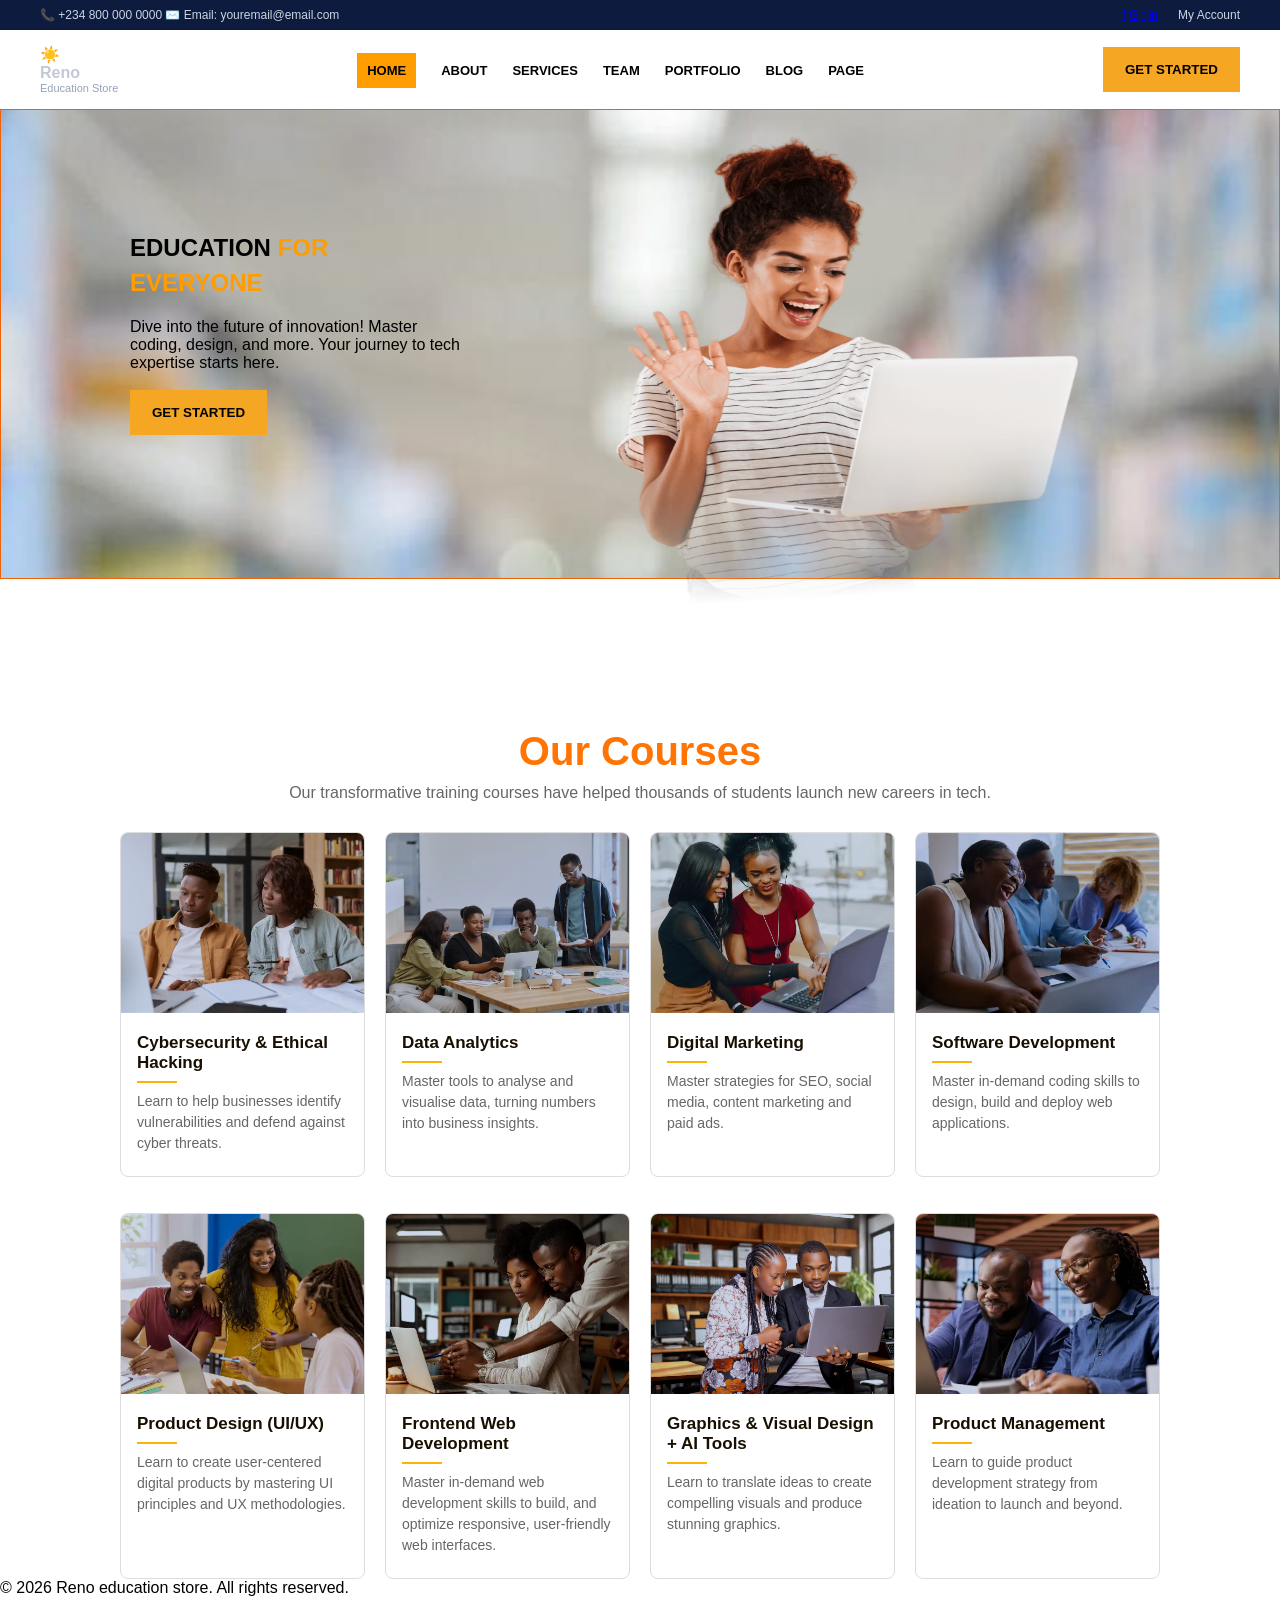
<file: index.html>
<!DOCTYPE html>
<html lang="en">
<head>
    <meta charset="UTF-8">
    <meta name="viewport" content="width=device-width, initial-scale=1.0">
    <title>Navigation bar</title>
    <link rel="stylesheet" href="style.css">
    <link rel="icon" href="LOGO.jpeg">
</head>
<body>
   
    <!--Nav bar section-->
    <header>
        <div class="top-bar">
            <div class="contact-info">
                <span>📞 +234 800 000 0000 </span>
                <span>✉️ Email: youremail@email.com</span>
            </div>
        
            <div class="top-right">
                <div class="social">
                 <a href="#">f</a>
                 <a href="#">G</a>
                 <a href="#">t</a>
                 <a href="#">in</a>
                </div>
                <a href="#" class="account">
                    My Account </a>
            </div>
          </div>

          <nav class="main-nav">
            <div class="logo">
              <span>☀️</span>
              <div class="logo-name">Reno</div>
              <div class="logo-tagline">Education Store</div>
            </div>
         </div>

         <ul class="nav-links">
            <li><a href="#" class="active">HOME</a></li>
            <li><a href="#">ABOUT</a></li>
            <li><a href="#">SERVICES</a></li>
            <li><a href="#">TEAM</a></li>
            <li><a href="#">PORTFOLIO</a></li>
            <li><a href="#">BLOG</a></li>
            <li><a href="#">PAGE</a></li>
         </ul>

           <BUtton class="read-more"> <a href="formindex.html">
             GET STARTED </a></BUtton>
          </nav>
    </header>

    <!--Body content section-->


<section class="hero">

    <div class="all-hero">
     <div id="parent">
        <!-- <img src="background.jpg" alt="background"> -->
    </div>
    
<!--Right-->

    <div class="hero-content">

    <h2 class="hero-head">
        EDUCATION <span class="hero-headspan">FOR <br>
        EVERYONE </span> </h2> <br>
    <p>
        Dive into the future of innovation! Master <br>
        coding, design, and more. Your journey to tech <br>
        expertise starts here.
    </p> <br> 

    <button class="read-more">
      <a href="formindex.html">
        GET STARTED </a> </button>
    </div>


<!--Right-->

    <div class="hero-image">
        <img src="Media.png" alt="image" style="width: 30rem; height: 30rem; position: absolute; right: 12rem; top: 8rem;">

    </div>
</div>

</section>


<section>
         <!-- Heading -->
  <div class="heading-section">
    <h2>Our Courses</h2>
    <p>Our transformative training courses have helped thousands of students launch new careers in tech.</p>
  </div>

  <!-- Cards -->
  <div class="cards-row">

    <div class="card">
      <img src="Cybersecurity.webp" alt="Cybersecurity" />
      <div class="card-text">
        <h3>Cybersecurity & Ethical Hacking</h3>
        <hr>
        <p>Learn to help businesses identify vulnerabilities and defend against cyber threats.</p>
      </div>
    </div>

    <div class="card">
      <img src="Data-Analysis.webp" alt="Data Analytics" />
      <div class="card-text">
        <h3>Data Analytics</h3>
        <hr>
        <p>Master tools to analyse and visualise data, turning numbers into business insights.</p>
      </div>
    </div>

    <div class="card">
      <img src="Digital-Marketing.webp" alt="Digital Marketing" />
      <div class="card-text">
        <h3>Digital Marketing</h3>
        <hr>
        <p>Master strategies for SEO, social media, content marketing and paid ads.</p>
      </div>
    </div>

    <div class="card">
      <img src="Software-Development.webp" alt="Software Development" />
      <div class="card-text">
        <h3>Software Development</h3>
        <hr>
        <p>Master in-demand coding skills to design, build and deploy web applications.</p>
      </div>
    </div>

  </div>
  <br><br>


  <section>

  <!-- Cards -->
  <div class="cards-row">

    <div class="card">
      <img src="Product-Design.webp" alt="Product Design" />
      <div class="card-text">
        <h3>Product Design (UI/UX)</h3>
        <hr>
        <p>Learn to create user-centered digital products by mastering UI principles and UX methodologies.</p>
      </div>
    </div>

    <div class="card">
      <img src="Frontend-Web-Development.webp"Frontend Web Development" />
      <div class="card-text">
        <h3>Frontend Web Development</h3>
        <hr>
        <p>Master in-demand web development skills to build, and optimize responsive, user-friendly web interfaces.</p>
      </div>
    </div>

    <div class="card">
      <img src="Visual-Design.webp" alt="Graphics & Visual Design + AI Tools" />
      <div class="card-text">
        <h3>Graphics & Visual Design + AI Tools</h3>
        <hr>
        <p>Learn to translate ideas to create compelling visuals and produce stunning graphics.</p>
      </div>
    </div>

    <div class="card">
      <img src="Product-Mangement.webp" alt="Product Management" />
      <div class="card-text">
        <h3>Product Management</h3>
        <hr>
        <p>Learn to guide product development strategy from ideation to launch and beyond. </p>
      </div>
    </div>

  </div>

  <footer>
        <p>&copy; 2026 Reno education store. All rights reserved.</p>
  </footer>

</body>
</html>
</file>
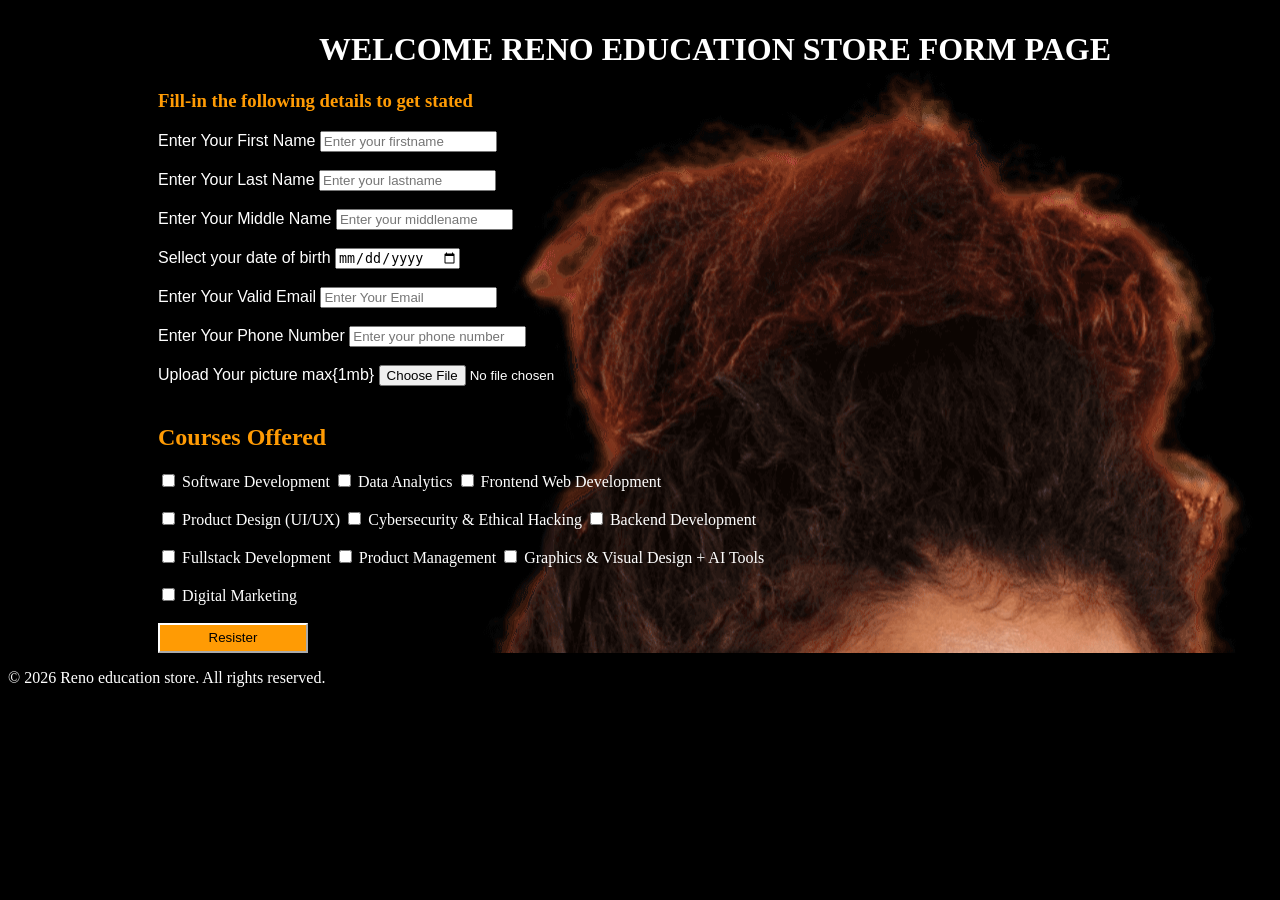
<file: formindex.html>
<!DOCTYPE html>
<html lang="en">
<head>
    <meta charset="UTF-8">
    <meta name="viewport" content="width=device-width, initial-scale=1.0">
    <title>larva forn page</title>
    <link rel="stylesheet" href="formstyle.css">
    
</head>
<body>

    <form class="form" style="background-image: url(Media.png);">

        <h1> WELCOME RENO EDUCATION STORE FORM PAGE</h1>
        <h3>Fill-in the following details to get stated</h3>

    <div class="form-div">
    
        <label for="text">Enter Your First Name</label>     
        <input type="text" name="firsname" id="name" placeholder="Enter your firstname"> 
        <br><br>


        <label for="text">Enter Your Last Name</label>
        <input type="text" name="lastname" id="name" placeholder="Enter your lastname">
        <br><br>


        <label for="text"> Enter Your Middle Name</label>
        <input type="text" name="middlename" id="name" placeholder="Enter your middlename">
        <br><br>
    
        <label for="DOB">Sellect your date of birth</label>
        <input type="date" name="age" id="date" placeholder="Sellect your date of birth">
        <br><br>
        

        <label for="Email"> Enter Your Valid Email</label>
        <input type="email" name="email" id="email" placeholder="Enter Your Email">
        <br><br>

        <label for="phone">Enter Your Phone Number</label>
        <input type="phone" name="phone" id="phone" placeholder="Enter your phone number">
        <br><br>
        

        <label for="file"> Upload Your picture max{1mb} </label> 
        <input type="file" name="file" id="file" placeholder="Choose file"> 
        <br><br>
    </div>

       </div> 

        <h2> Courses Offered </h2>
        <input type="checkbox" name="Software Development" id="Software Development">
        <label for="Software Developmenthtml">Software Development</label>

        <input type="checkbox" name="Data Analytics" id="Data Analytics">
        <label for="Data Analytics">Data Analytics </label>

        <input type="checkbox" name="Frontend" id="Frontend">
        <label for="Frontend Web Development">Frontend Web Development</label>
        <br><br>

        <input type="checkbox" name="Product Design" id="Product Design">
        <label for="Product Design (UI/UX)">Product Design (UI/UX)</label>

        <input type="checkbox" name="Cybersecurity" id="Cybersecurity">
        <label for="Cybersecurity & Ethical Hacking">Cybersecurity & Ethical Hacking </label>

        <input type="checkbox" name="backend" id="backend">
        <label for="backend development"> Backend Development</label>
        <br><br>

        <input type="checkbox" name="Fullstack" id="Fullstack">
        <label for="Fullstack"> Fullstack Development</label>

        <input type="checkbox" name="Product Management" id="Product Management">
        <label for="Product Management"> Product Management </label>

        <input type="checkbox" name="Graphics" id="Graphics">
        <label for="Graphics"> Graphics & Visual Design + AI Tools </label>
        <br><br>

        <input type="checkbox" name="Digital Marketing" id="Digital Marketing">
        <label for="Digital Marketing"> Digital Marketing </label>
        <br><br>

        <button class="register">Resister</button>
    </form>

    <footer>
        <p>&copy; 2026 Reno education store. All rights reserved.</p>
    </footer>
</body>
</html>
</file>
<file: style.css>
* {
    box-sizing: border-box;
    margin: 0;
    padding: 0;
    font-family: sans-serif;
}


/*/ nav bar section /*/

.top-bar {
    background: #0d1b3e;
    color: #cbd5e1;
    font-size: 12px;
    padding: 8px 40px;
    display: flex;
    justify-content: space-between;
    align-items: center;
}

.contact-info sapn {
    margin-right: 20px;
}

.top-right {
    display: flex;
    align-items: center;
    gap: 20px;
}

.account {
    color: #cbd5e1;
    text-decoration: none;
}

.social.a{
    color: #cbd5e1;
    text-decoration: none;
    margin-left: 10px;
    font-size: 12px;
}

.main-nav {
    display: flex;
    align-items: center;
    justify-content: space-between;
    padding: 15px 40px;
    background-color: white;
    box-shadow: 0 2px 4px rgb(0,0,0,0,05);
}

.logo-icon {
    font-size: 24px;
    display: flex;
    align-items: center;
    gap: 8px;
}

.logo-name {
    font-weight: bold;
    font-size: 18;
    color: #c3c8d6;
}

.logo-tagline {
    font-size: 11px;
    color: #94a3b8;
}

.nav-links {
    display: flex;
    list-style: none;
    text-decoration: none;
    gap: 25px;
    color: #f5a623;
}

.nav-links a {
    font-size: 13px;
    font-weight: 600;
    text-decoration: none;
    color: #000000;
    font-style: normal;
}

a {
    transition: 0.10s;
}


a:hover {
    background-color:  #ff9d00;
    padding: 10px;
}

a.active {
    background-color: #ff9d00;
    color: #000000;
    padding: 10px;
}

.read-more {
    background: #f5a623;
    color: white;
    border: none;
    padding: 15px 22px;
    font-weight: bold;
    cursor: pointer;
}

.read-more a {
    text-decoration: none;
    color: #000000;
}

/*/ Body content /*/


#parent {
    background-image: url('backgound.jpeg');
    border: 1px solid rgb(240, 99, 5);
    width: 100%;
    height: 470px;
    position: relative;
   /* background-position: center; */
   background-size: cover   ;
}

/*/ right /*/

.hero-content {
    padding-left: 30px;
    color: black; 
    position: absolute;
    top: 230px;
    z-index: 1;
    color: rgb(0, 0, 0);
    text-shadow: #f5a623;
    left: 100px;
    
}

.hero-head {
    font-family: Arial, Helvetica, sans-serif;
    line-height: 35px;
}

.hero-headspan {
    color: #ff9d00;
}



/*/ left /*/

.hero-image {
    width: 30%;
    height: 100px;
    display: flex;
    /* position: relative; */
}

/*/ secondsection /*/

.heading-section {
      text-align: center;
      padding: 50px 20px 30px;
    }

    .heading-section h2 {
      font-size: 40px;
      color: #ff7402;
      margin-bottom: 10px;
    }

    .heading-section p {
      font-size: 16px;
      color: #666;
    }

    /* --- Cards Row --- */

    .cards-row {
      display: flex;
      gap: 20px;
      padding-left: 120px;
      padding-right: 120px;
      justify-content: space-around;
    }

    /* --- Single Card --- */

    .card {
      border: 1px solid #ddd;
      border-radius: 8px;
      overflow: hidden;
      width: 250px;
      padding-bottom: 6px;
    }

    .card img {
      width: 100%;
      height: 180px;
      object-fit: cover;
    }

    .card-text {
      padding: 16px;
    }

    .card-text h3 {
      color: #180f01;
      font-size: 17px;
      margin-bottom: 8px;
    }

    .card-text hr {
      border: none;
      border-top: 2px solid #ffb108;
      width: 40px;
      margin: 8px 0;
    }

    .card-text p {
      font-size: 14px;
      color: #666;
      line-height: 1.5;
    }
</file>
<file: formstyle.css>
body {
    background-color: rgb(0, 0, 0);
    color: rgb(255, 255, 255);
    background-image: -moz-linear-gradient(20%);
    
}

h1 {
    text-align: center;
    padding-top: 10px;
}

h2 {
    color:  rgb(255, 155, 4)
}

h3 {
    color:  rgb(255, 155, 4)
}

.form {
    padding-left: 150px;
}

.form-div {
 font: 1em sans-serif;
 border: 10px;
 border-radius: 12px;
 border-color: white;
}

.register {
    color: rgb(3, 0, 0);
    background-color: rgb(255, 155, 4);
    border-radius: 18;
    border-color: white;
    width: 150px;
    height: 30px;
}

/* Destop style */
.container {
    width: 1200px;
}

/* Monile Style */
@media (max-width: 768px)
{
    .container {
        width: 100%;
        padding: 20px;
    }
}
</file>
